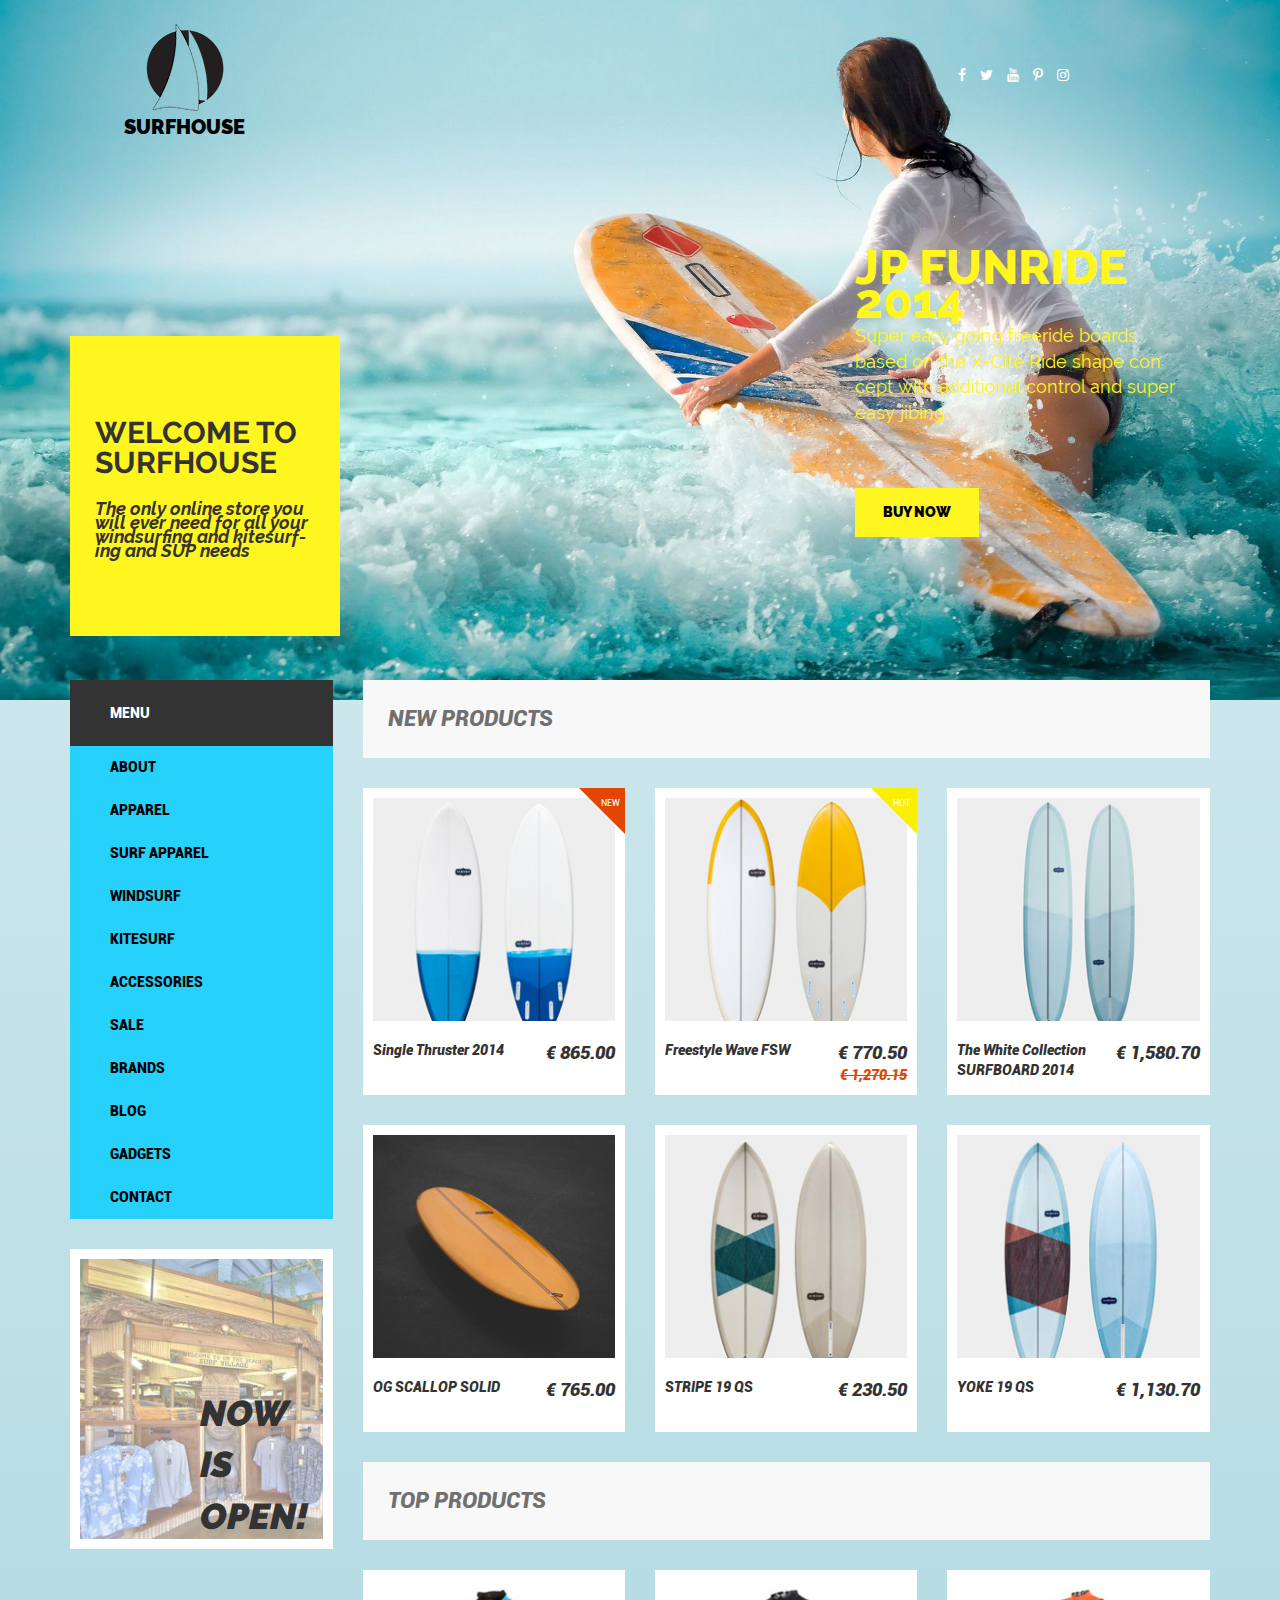
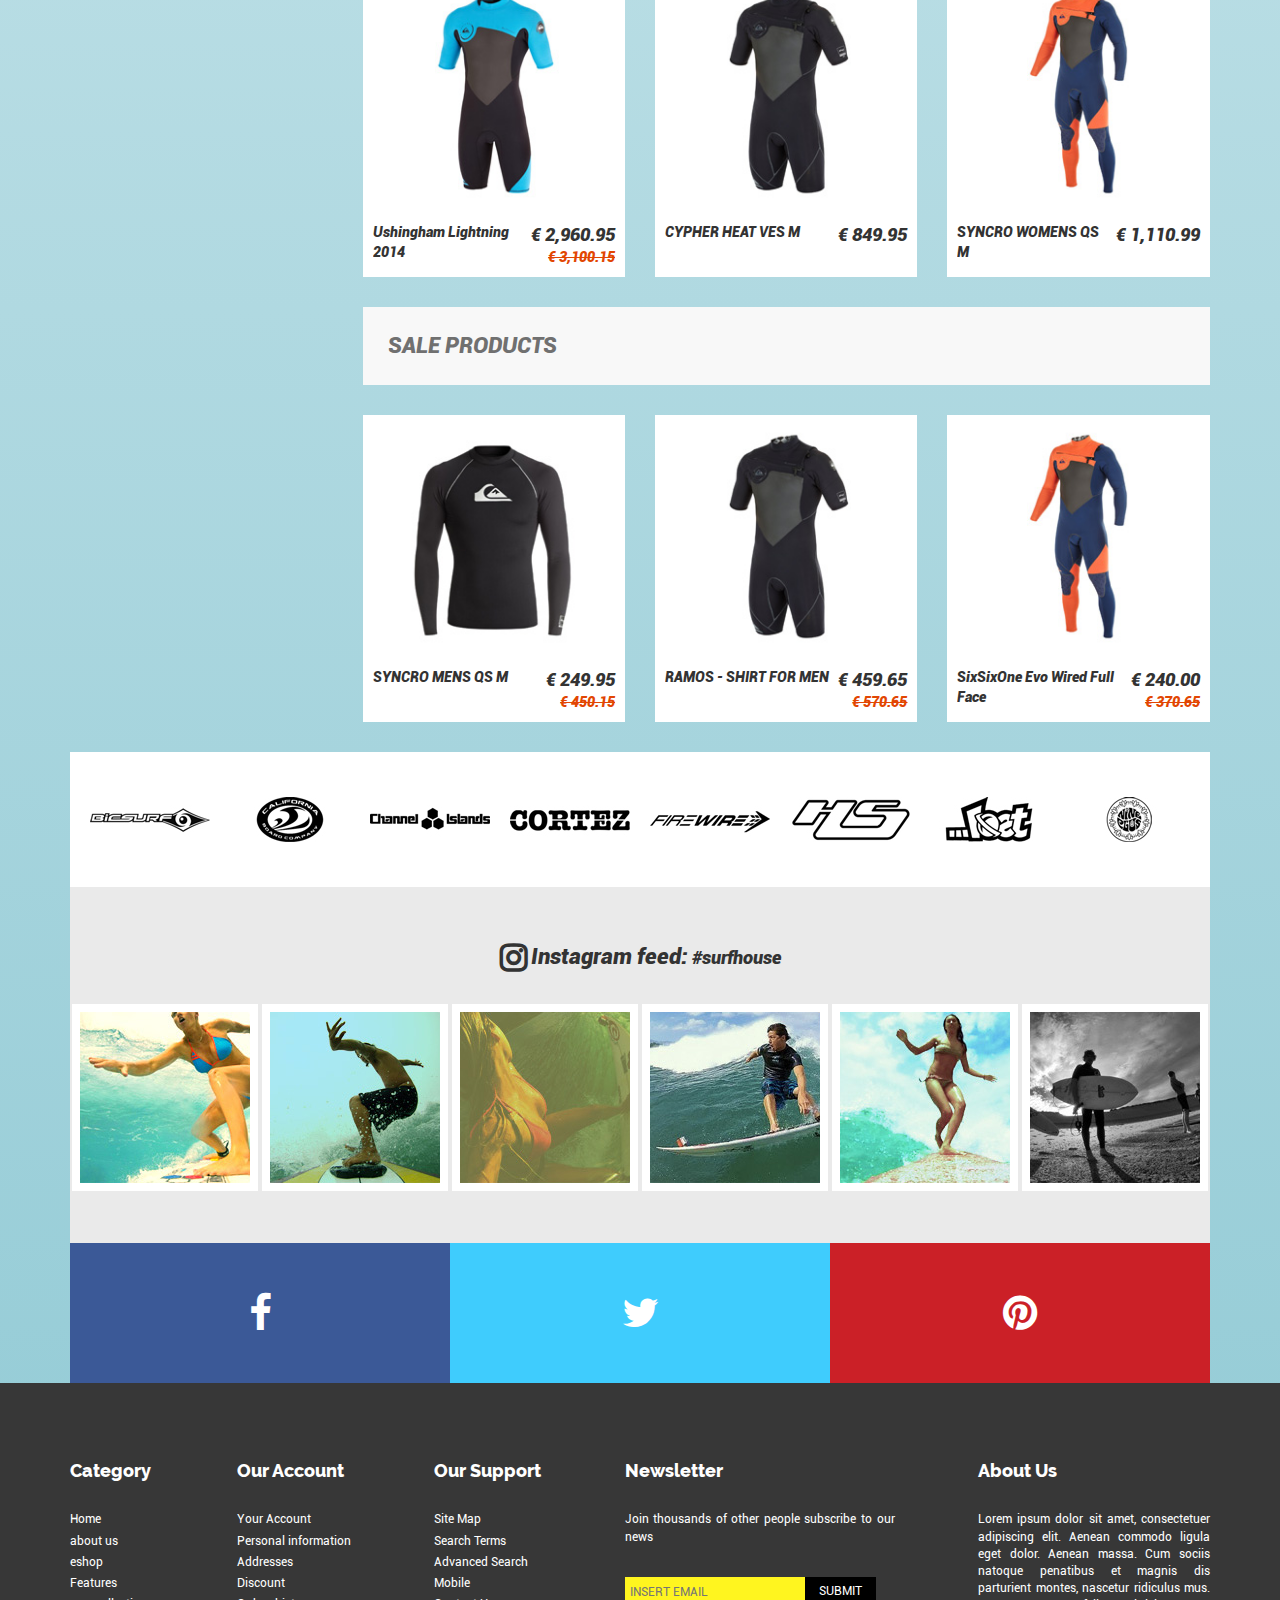
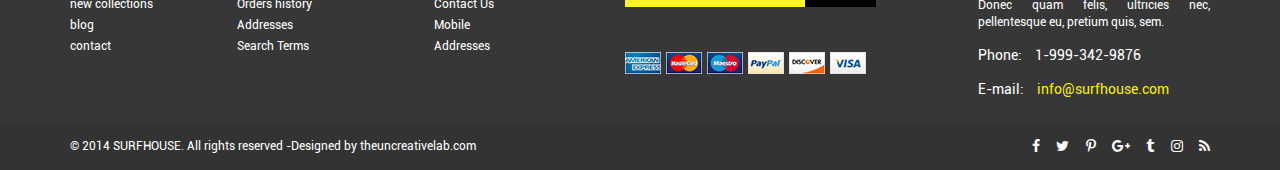
<file: Серфинг/index.html>
<!DOCTYPE html>
<html>
    <head>
        <meta charset="UTF-8">
        <meta name="viewport" content="width=device-width, initial-scale=1">
        <title>Title</title>
        <link rel="stylesheet" href="packages/font-awesome-4.7.0/css/font-awesome.min.css">
        <link rel="stylesheet" href="packages/bootstrap-3.3.7-dist/css/bootstrap.min.css">
        <link rel="stylesheet" href="styles/style.css">
    </head>
    <body>
        <div class="header">
            <div class="container">
                <nav class="navbar navbar-default xsNavBar visible-xs">
                    <div class="container-fluid">
                        
                        <div class="navbar-header">
                            <button type="button" class="navbar-toggle collapsed"
                                    data-toggle="collapse"
                                    data-target="#bs-example-navbar-collapse-1"
                                    aria-expanded="false">
                                <span class="sr-only">Toggle navigation</span>
                                <span class="icon-bar"></span>
                                <span class="icon-bar"></span>
                                <span class="icon-bar"></span>
                            </button>
                            <a class="navbar-brand xsLogo" href="#">Surfhouse</a>
                        </div>

                        <!-- Collect the nav links, forms, and other content for toggling -->
                        <div class="collapse navbar-collapse" id="bs-example-navbar-collapse-1">
                            <ul class="nav navbar-nav">
                                <li><a href="#">About</a></li>
                                <li><a href="#">Apparel</a></li>
                                <li><a href="#">Surf Apparel</a></li>
                                <li><a href="#">Windsurf</a></li>
                                <li><a href="#">Kitesurf</a></li>
                                <li><a href="#">Accessories</a></li>
                                <li><a href="#">Sale</a></li>
                                <li><a href="#">Brands</a></li>
                                <li><a href="#">Blog</a></li>
                                <li><a href="#">Gadgets</a></li>
                                <li><a href="#">Contact</a></li>
                            </ul>
                        </div><!-- /.navbar-collapse -->
                    </div><!-- /.container-fluid -->
                </nav>
                <a href="#" class="logo hidden-xs">Surfhouse</a>
                <div class="welcomeWrap">
                    <div class="welcome">
                        Welcome to surfhouse
                    </div>
                    <div class="welcomeText">
                        The only online store you<br>
                        will ever need for all your<br>
                        windsurfing and kitesurf-<br>
                        ing and SUP needs
                    </div>
                </div>
                <div class="socialIconsWrap">
                    <a href="#">
                        <i class="fa fa-facebook" aria-hidden="true"></i>
                    </a>
                    <a href="#">
                        <i class="fa fa-twitter" aria-hidden="true"></i>
                    </a>
                    <a href="#">
                        <i class="fa fa-youtube" aria-hidden="true"></i>
                    </a>
                    <a href="#">
                        <i class="fa fa-pinterest-p" aria-hidden="true"></i>
                    </a>
                    <a href="#">
                        <i class="fa fa-instagram" aria-hidden="true"></i>
                    </a>
                </div>
                <div class="funrideWrap">
                    <div class="funrideHead">
                        Jp Funride<br>
                        2014
                    </div>
                    <div class="funrideDesc">
                        Super easy going freeride boards<br>
                        based on the X-Cite Ride shape con<br>
                        cept with additional control and super<br>
                        easy jibing.
                    </div>
                    <a class="funrideBuyBtn" href="#">Buy now</a>
                </div>
            </div>
        </div>

        <div class="container content">
            <div class="row">
                <div class="col-lg-3 col-sm-4">
                    <ul class="hidden-xs mainMenu">
                        <li><a href="#">Menu</a></li>
                        <li><a href="#">About</a></li>
                        <li><a href="#">Apparel</a></li>
                        <li><a href="#">Surf Apparel</a></li>
                        <li><a href="#">Windsurf</a></li>
                        <li><a href="#">Kitesurf</a></li>
                        <li><a href="#">Accessories</a></li>
                        <li><a href="#">Sale</a></li>
                        <li><a href="#">Brands</a></li>
                        <li><a href="#">Blog</a></li>
                        <li><a href="#">Gadgets</a></li>
                        <li><a href="#">Contact</a></li>
                    </ul>
                    <div class="nowIsOpen">
                        <div class="nowIsOpenInside">
                            <span>
                                Now<br>
                                is<br>
                                open!
                            </span>
                        </div>
                    </div>
                </div>
                <div class="col-lg-9 col-sm-8">
                    <div class="contentHeader newProductsHeader">
                        New products
                    </div>
                    <div class="row">
                        <div class="col-lg-4 col-md-6 productUnitCol">
                            <div class="productUnit">
                                <div class="productCornerNew">new</div>
                                <img class="productImg" src="images/products/surf1.jpg" alt="surf1">
                                <div class="nameAndPriceWrap">
                                    <div class="productName">
                                        Single Thruster 2014
                                    </div>
                                    <div class="productPriceWrap">
                                        <div class="actualPrice">
                                            &euro;&nbsp;865.00
                                        </div>
                                    </div>
                                </div>
                            </div>
                        </div>
                        <div class="col-lg-4 col-md-6 productUnitCol">
                            <div class="productUnit">
                                <div class="productCornerHot">hot</div>
                                <img class="productImg" src="images/products/surf2.jpg" alt="surf2">
                                <div class="nameAndPriceWrap">
                                    <div class="productName">
                                        Freestyle Wave FSW
                                    </div>
                                    <div class="productPriceWrap">
                                        <div class="actualPrice">
                                            &euro;&nbsp;770.50
                                        </div>
                                        <div class="oldPrice">
                                            &euro;&nbsp;1,270.15
                                        </div>
                                    </div>
                                </div>
                            </div>
                        </div>
                        <div class="col-lg-4 col-md-6 productUnitCol">
                            <div class="productUnit">
                                <img class="productImg" src="images/products/surf3.jpg" alt="surf3">
                                <div class="nameAndPriceWrap">
                                    <div class="productName">
                                        The White Collection
                                        SURFBOARD 2014
                                    </div>
                                    <div class="productPriceWrap">
                                        <div class="actualPrice">
                                            &euro;&nbsp;1,580.70
                                        </div>
                                    </div>
                                </div>
                            </div>
                        </div>
                        <div class="col-lg-4 col-md-6 productUnitCol">
                            <div class="productUnit">
                                <img class="productImg" src="images/products/surf4.jpg" alt="surf4">
                                <div class="nameAndPriceWrap">
                                    <div class="productName">
                                        OG SCALLOP SOLID
                                    </div>
                                    <div class="productPriceWrap">
                                        <div class="actualPrice">
                                            &euro;&nbsp;765.00
                                        </div>
                                    </div>
                                </div>
                            </div>
                        </div>
                        <div class="col-lg-4 col-md-6 productUnitCol">
                            <div class="productUnit">
                                <img class="productImg" src="images/products/surf5.jpg" alt="surf5">
                                <div class="nameAndPriceWrap">
                                    <div class="productName">
                                        STRIPE 19 QS
                                    </div>
                                    <div class="productPriceWrap">
                                        <div class="actualPrice">
                                            &euro;&nbsp;230.50
                                        </div>
                                    </div>
                                </div>
                            </div>
                        </div>
                        <div class="col-lg-4 col-md-6 productUnitCol">
                            <div class="productUnit">
                                <img class="productImg" src="images/products/surf6.jpg" alt="surf6">
                                <div class="nameAndPriceWrap">
                                    <div class="productName">
                                        YOKE 19 QS
                                    </div>
                                    <div class="productPriceWrap">
                                        <div class="actualPrice">
                                            &euro;&nbsp;1,130.70
                                        </div>
                                    </div>
                                </div>
                            </div>
                        </div>
                    </div>
                    <div class="contentHeader">
                        Top products
                    </div>
                    <div class="row">
                        <div class="col-lg-4 col-md-6 productUnitCol">
                            <div class="productUnit">
                                <img class="productImg" src="images/products/springsuit1.jpg"
                                     alt="springsuit1">
                                <div class="nameAndPriceWrap">
                                    <div class="productName">
                                        Ushingham
                                        Lightning 2014
                                    </div>
                                    <div class="productPriceWrap">
                                        <div class="actualPrice">
                                            &euro;&nbsp;2,960.95
                                        </div>
                                        <div class="oldPrice">
                                            &euro;&nbsp;3,100.15
                                        </div>
                                    </div>
                                </div>
                            </div>
                        </div>
                        <div class="col-lg-4 col-md-6 productUnitCol">
                            <div class="productUnit">
                                <img class="productImg" src="images/products/springsuit2.jpg"
                                     alt="springsuit2">
                                <div class="nameAndPriceWrap">
                                    <div class="productName">
                                        CYPHER HEAT VES M
                                    </div>
                                    <div class="productPriceWrap">
                                        <div class="actualPrice">
                                            &euro;&nbsp;849.95
                                        </div>
                                    </div>
                                </div>
                            </div>
                        </div>
                        <div class="col-lg-4 col-md-6 productUnitCol">
                            <div class="productUnit">
                                <img class="productImg" src="images/products/springsuit3.jpg"
                                     alt="springsuit3">
                                <div class="nameAndPriceWrap">
                                    <div class="productName">
                                        SYNCRO WOMENS
                                        QS M
                                    </div>
                                    <div class="productPriceWrap">
                                        <div class="actualPrice">
                                            &euro;&nbsp;1,110.99
                                        </div>
                                    </div>
                                </div>
                            </div>
                        </div>
                    </div>
                    <div class="contentHeader">
                        Sale products
                    </div>
                    <div class="row">
                        <div class="col-lg-4 col-md-6 productUnitCol">
                            <div class="productUnit">
                                <img class="productImg" src="images/products/rashguard.jpg"
                                     alt="rashguard">
                                <div class="nameAndPriceWrap">
                                    <div class="productName">
                                        SYNCRO MENS QS M
                                    </div>
                                    <div class="productPriceWrap">
                                        <div class="actualPrice">
                                            &euro;&nbsp;249.95
                                        </div>
                                        <div class="oldPrice">
                                            &euro;&nbsp;450.15
                                        </div>
                                    </div>
                                </div>
                            </div>
                        </div>
                        <div class="col-lg-4 col-md-6 productUnitCol">
                            <div class="productUnit">
                                <img class="productImg" src="images/products/springsuit2.jpg"
                                     alt="springsuit2">
                                <div class="nameAndPriceWrap">
                                    <div class="productName">
                                        RAMOS - SHIRT FOR MEN
                                    </div>
                                    <div class="productPriceWrap">
                                        <div class="actualPrice">
                                            &euro;&nbsp;459.65
                                        </div>
                                        <div class="oldPrice">
                                            &euro;&nbsp;570.65
                                        </div>
                                    </div>
                                </div>
                            </div>
                        </div>
                        <div class="col-lg-4 col-md-6 productUnitCol">
                            <div class="productUnit">
                                <img class="productImg" src="images/products/springsuit3.jpg"
                                     alt="springsuit3">
                                <div class="nameAndPriceWrap">
                                    <div class="productName">
                                        SixSixOne Evo Wired Full Face
                                    </div>
                                    <div class="productPriceWrap">
                                        <div class="actualPrice">
                                            &euro;&nbsp;240.00
                                        </div>
                                        <div class="oldPrice">
                                            &euro;&nbsp;370.65
                                        </div>
                                    </div>
                                </div>
                            </div>
                        </div>
                    </div>
                </div>
            </div>
            <div class="row">
                <div class="container-fluid">
                    <div class="brands">
                        <img src="images/brands/Bic-surf_1.jpg" alt="">
                        <img src="images/brands/CBC_1.jpg" alt="">
                        <img src="images/brands/Channel-Islands_2.jpg" alt="">
                        <img src="images/brands/Cortez_1.jpg" alt="">
                        <img src="images/brands/Firewire_1.jpg" alt="">
                        <img src="images/brands/Haydenshapes_1.jpg" alt="">
                        <img src="images/brands/Lost.jpg" alt="">
                        <img class="hidden-md" src="images/brands/Nine-Plus_1.jpg" alt="">
                    </div>
                </div>
            </div>

            <div class="instagramFeedWrap">
                <div class="instaFeedHead">
                    <i class="fa fa-instagram"></i>
                    <span>Instagram feed:</span> #surfhouse
                </div>
                <div class="instaFeedImages">
                    <img src="images/instaFeed/1.jpg" alt="">
                    <img src="images/instaFeed/2.jpg" alt="">
                    <img src="images/instaFeed/3.jpg" alt="">
                    <img src="images/instaFeed/4.jpg" alt="">
                    <img src="images/instaFeed/5.jpg" alt="">
                    <img src="images/instaFeed/6.jpg" alt="">
                </div>
            </div>

            <div class="socialButtonsWrap">
                <a href="#">
                    <i class="fa fa-facebook"></i>
                </a>
                <a href="#">
                    <i class="fa fa-twitter"></i>
                </a>
                <a href="#">
                    <i class="fa fa-pinterest"></i>
                </a>
            </div>
        </div>
        <div class="footer">
            <div class="container footerInside">
                <div class="footerColumn">
                    <div class="columnHead">
                        Category
                    </div>
                    <div class="columnLinks">
                        <a href="#">Home</a>
                        <a href="#">about us</a>
                        <a href="#">eshop</a>
                        <a href="#">Features</a>
                        <a href="#">new collections</a>
                        <a href="#">blog</a>
                        <a href="#">contact</a>
                    </div>
                </div>
                <div class="footerColumn">
                    <div class="columnHead">
                        Our Account
                    </div>
                    <div class="columnLinks">
                        <a href="#">Your Account</a>
                        <a href="#">Personal information</a>
                        <a href="#">Addresses</a>
                        <a href="#">Discount</a>
                        <a href="#">Orders history</a>
                        <a href="#">Addresses</a>
                        <a href="#">Search Terms</a>
                    </div>
                </div>
                <div class="footerColumn">
                    <div class="columnHead">
                        Our Support
                    </div>
                    <div class="columnLinks">
                        <a href="#">Site Map</a>
                        <a href="#">Search Terms</a>
                        <a href="#">Advanced Search</a>
                        <a href="#">Mobile</a>
                        <a href="#">Contact Us</a>
                        <a href="#">Mobile</a>
                        <a href="#">Addresses</a>
                    </div>
                </div>
                <div class="footerColumn newsLetter">
                    <div class="columnHead">
                        Newsletter
                    </div>
                    <div class="columnNewsLetter">
                        <div class="newsLetterText">
                            Join thousands of other people subscribe to our news
                        </div>
                        <input type="text" placeholder="INSERT EMAIL">
                        <button>SUBMIT</button>
                        <div class="cardsWrap">
                            <img src="images/paymentMethods/american-express.jpg" alt="">
                            <img src="images/paymentMethods/master-card.jpg" alt="">
                            <img src="images/paymentMethods/maestro.jpg" alt="">
                            <img src="images/paymentMethods/paypal.jpg" alt="">
                            <img src="images/paymentMethods/discover.jpg" alt="">
                            <img src="images/paymentMethods/visa.jpg" alt="">
                        </div>
                    </div>
                </div>
                <div class="footerColumn about">
                    <div class="columnHead">
                        About Us
                    </div>
                    <div class="columnAboutUs">
                        <div class="aboutText">
                            Lorem ipsum dolor sit amet, consectetuer adipiscing elit. Aenean commodo
                            ligula eget dolor. Aenean massa. Cum sociis natoque penatibus et magnis dis
                            parturient montes, nascetur ridiculus mus. Donec quam felis, ultricies nec,
                            pellentesque eu, pretium quis, sem.
                        </div>
                        <div class="aboutPhone">
                            <span>Phone:</span> 1-999-342-9876
                        </div>
                        <div class="aboutEmail">
                            <span>E-mail:</span> info@surfhouse.com
                        </div>
                    </div>
                </div>
            </div>
        </div>
        <div class="footerCopyrights">
            <div class="container copyrightsInside">
                <div class="footerCopySign">
                    &copy; 2014  SURFHOUSE. All rights reserved <span class="hidden-xs">-</span><br class="visible-xs">Designed by theuncreativelab.com
                </div>
                <div class="footerSocials">
                    <i class="fa fa-facebook"></i>
                    <i class="fa fa-twitter"></i>
                    <i class="fa fa-pinterest-p"></i>
                    <i class="fa fa-google-plus"></i>
                    <i class="fa fa-tumblr"></i>
                    <i class="fa fa-instagram"></i>
                    <i class="fa fa-feed"></i>
                </div>
            </div>
        </div>

        <script src="packages/jquery/jquery-1.12.4.min.js"></script>
        <script src="packages/bootstrap-3.3.7-dist/js/bootstrap.min.js"></script>
    </body>
</html>
</file>
<file: Серфинг/styles/style.css>
@font-face {
    font-family: "Raleway Black";
    src: url(../fonts/Raleway-Black.ttf);
}

@font-face {
    font-family: "Raleway Black Italic";
    src: url(../fonts/Raleway-Black-Italic.ttf);
}

@font-face {
    font-family: "Raleway Bold";
    src: url(../fonts/Raleway-Bold.ttf);
}

@font-face {
    font-family: "Raleway Bold Italic";
    src: url(../fonts/Raleway-Bold-Italic.ttf);
}

@font-face {
    font-family: "Raleway Extra Bold";
    src: url(../fonts/Raleway-ExtraBold.ttf);
}

@font-face {
    font-family: "Raleway Regular";
    src: url(../fonts/Raleway-Regular.ttf);
}

@font-face {
    font-family: "Roboto Black";
    src: url(../fonts/Roboto-Black.ttf);
}

@font-face {
    font-family: "Roboto Black Italic";
    src: url(../fonts/Roboto-Black-Italic.ttf);
}

@font-face {
    font-family: "Roboto Bold";
    src: url(../fonts/Roboto-Bold.ttf);
}

@font-face {
    font-family: "Roboto Regular";
    src: url(../fonts/Roboto-Regular.ttf);
}

body {
    margin: 0;
    /* Permalink - use to edit and share this gradient: http://colorzilla.com/gradient-editor/#dbeef2+0,8fc9d4+100 */
    background: rgb(219,238,242); /* Old browsers */
    background: -moz-linear-gradient(top, rgba(219,238,242,1) 0%, rgba(143,201,212,1) 100%); /* FF3.6-15 */
    background: -webkit-linear-gradient(top, rgba(219,238,242,1) 0%,rgba(143,201,212,1) 100%); /* Chrome10-25,Safari5.1-6 */
    background: linear-gradient(to bottom, rgba(219,238,242,1) 0%,rgba(143,201,212,1) 100%); /* W3C, IE10+, FF16+, Chrome26+, Opera12+, Safari7+ */
    filter: progid:DXImageTransform.Microsoft.gradient( startColorstr='#dbeef2', endColorstr='#8fc9d4',GradientType=0 ); /* IE6-9 */
}

.header {
    height: 700px;
    background: url(../images/indexBack.jpg) center center;
    background-size: cover;
}

@media (max-width: 767px) {
    .header {
        height: 835px;
    }
}

.header .container {
    position: relative;
}

.logo {
    display: block;
    width: 121px;
    height: 111px;
    position: absolute;
    left: 69px;
    top: 24px;
    background: url(../images/logoWithoutSign.png) no-repeat center top;
    padding-top: 89px;
    font-size: 20px;
    font-family: "Raleway Black", sans-serif;
    text-transform: uppercase;
    color: black;
}

.logo:hover {
    color: black;
    text-decoration: none;
}

.welcomeWrap {
    background-color: #fff51f;
    width: 270px;
    height: 300px;
    position: absolute;
    top: 336px;
    padding: 82px 25px 0 25px;
    box-sizing: border-box;
}

@media (min-width: 768px) and (max-width: 991px) {
    .welcomeWrap {
        top: 250px;
    }
}

@media (max-width: 767px) {
    .welcomeWrap {
        top: 111px;
        left: 15px;
    }
}

.welcome {
    font-family: "Raleway Bold", sans-serif;
    color: #333333;
    font-size: 30px;
    line-height: 30px;
    text-transform: uppercase;
}

.welcomeText {
    font-family: "Raleway Bold Italic", sans-serif;
    font-size: 18px;
    line-height: 14px;
    margin-top: 24px;
    color: #333;
}

.navbar-brand.xsLogo {
    font-size: 20px;
    font-family: "Raleway Black", sans-serif;
    text-transform: uppercase;
    color: black;
    background: url(../images/logoWithoutSign.png) no-repeat 15px center;
    background-size: 15%;
    padding-left: 55px;
}

.navbar-brand.xsLogo:hover {
    color: black;
}

.navbar-default .navbar-toggle:focus,
.navbar-default .navbar-toggle:hover {
    background-color: #fff;
}

.xsNavBar {
    border: none;
    z-index: 1;
    margin: 0 -15px;
}

.socialIconsWrap {
    position: absolute;
    right: 131px;
    top: 50px;
    padding: 15px;
}

@media (max-width: 767px) {
    .socialIconsWrap {
        top: 50px;
        left: 15px;
        min-width: 80%;
    }

    .socialIconsWrap a i {
        font-size: 30px;
    }
}

.socialIconsWrap a {
    text-decoration: none;
}

.socialIconsWrap i {
    color: #fff;
    margin-right: 10px;
}

.socialIconsWrap i:hover {
    color: #abeafa;
}

.funrideWrap {
    position: absolute;
    right: 50px;
    top: 250px;
}

@media (max-width: 767px) {
    .funrideWrap {
        left: 15px;
        top: 425px;
    }
}

.funrideHead {
    font-family: "Raleway Extra Bold", sans-serif;
    color: #fff51f;
    font-size: 48px;
    line-height: 34px;
    text-transform: uppercase;
}

.funrideDesc {
    font-family: "Raleway Regular", sans-serif;
    color: #fff51f;
    font-size: 18px;
    margin-top: 5px;    
}

.funrideBuyBtn {
    background-color: #fff51f;
    width: 124px;
    height: 49px;
    display: block;
    line-height: 49px;
    text-decoration: none;
    text-align: center;
    font-size: 14px;
    font-family: "Raleway Black", sans-serif;
    text-transform: uppercase;
    color: #000;
    margin-top: 62px;
}

.funrideBuyBtn:hover {
    color: #fff51f;
    background-color: #000;
}

.content {
    margin-top: -20px;
}

@media (max-width: 767px) {
    .content {
        margin-top: 0;
    }
}

.mainMenu {
    background-color: #26d2fc;
    margin: 0;
    padding: 0;
    list-style: none;
}

.mainMenu li {
    height: 43px;
    width: 100%;
}

.mainMenu li:first-child {
    height: 66px;
    background: #333;
}

.mainMenu li:first-child a {
    color: #fff;
    line-height: 66px;
}

.mainMenu li a {
    display: block;
    height: inherit;
    text-transform: uppercase;
    font-family: "Roboto Black", sans-serif;
    font-size: 14px;
    color: #000;
    text-decoration: none;
    padding: 0 40px;
    box-sizing: border-box;
    line-height: 43px;
}

.mainMenu li a:hover {
    background-color: #333;
    color: #fff;
}

.nowIsOpen {
    margin-top: 30px;
    height: 300px;
    background: #fff;
    padding: 10px;
    box-sizing: border-box;
}

@media (max-width: 767px) {
    .nowIsOpen {
        margin-top: 15px;
    }
}

.nowIsOpenInside {
    width: 100%;
    height: 100%;
    position: relative;
    background: url(../images/store.jpg) no-repeat center;
    background-size: cover;
}

.nowIsOpen span {
    font-family: "Raleway Black Italic", sans-serif;
    font-size: 36px;
    text-transform: uppercase;
    position: absolute;
    top: 129px;
    right: 15px;
    color: #333;
}

.contentHeader {
    height: 78px;
    line-height: 78px;
    padding: 0 25px;
    box-sizing: border-box;
    background: #f8f8f8;
    font-family: "Roboto Black Italic", sans-serif;
    font-size: 22px;
    text-transform: uppercase;
    color: #707070;
    margin-bottom: 30px;
}

@media (max-width: 767px) {
    .newProductsHeader {
        margin-top: 15px;
        margin-bottom: 15px;
    }
}

@media (min-width: 583px) and (max-width: 767px) {
    .productUnitCol {
        width: 50%;
        float: left;
    }
}

.productUnit {
    background-color: #ffffff;
    margin-bottom: 30px;
    padding: 10px;
    box-sizing: border-box;
    position: relative;
}

.productCornerNew,
.productCornerHot {
    font-family: "Roboto Regular", sans-serif;
    font-size: 9px;
    color: #fff;
    padding: 9px 0 0 22px;
    box-sizing: border-box;
    text-transform: uppercase;
    width: 46px;
    height: 46px;
    position: absolute;
    right: 0;
    top: 0;
    z-index: 1;
}

.productCornerNew {
    background: url(../images/new-corner.png) no-repeat;
}

.productCornerHot {
    background: url(../images/hot-corner.png) no-repeat;
}

.productImg {
    width: 100%;
    margin-bottom: 19px;
}

.nameAndPriceWrap {
    display: flex;
    flex-direction: row;
    justify-content: space-between;
    align-items: flex-start;
    min-height: 45px;
}

.productName {
    font-family: "Roboto Black Italic", sans-serif;
    font-size: 14px;
    color: #333;
    max-height: 2.8em;
    overflow: hidden;
    padding-right: 5px;
    box-sizing: border-box;
}

.productPriceWrap {
    font-family: "Roboto Black Italic", sans-serif;
    color: #333;
    text-align: right;
}

.actualPrice {
    font-size: 18px;
    max-height: 25px;
}

.oldPrice {
    color: #e24602;
    font-size: 14px;
    text-decoration: line-through;
}

.brands {
    background: #fff;
    display: flex;
    flex-wrap: wrap;
    justify-content: space-between;
    align-items: center;
    padding: 40px 15px;
}

.brands img {
    margin: 5px;
}

.instagramFeedWrap {
    background-color: #eaeaea;
    padding: 50px 0;
    box-sizing: border-box;
}

.instaFeedHead {
    width: 100%;
    text-align: center;
    font-size: 18px;
    font-family: "Roboto Black Italic", sans-serif;
}

.instaFeedHead i {
    font-size: 32px;
    font-weight: bold;
    position: relative;
    top: 5px;
}

.instaFeedHead span {
    font-size: 22px;
}

.instaFeedImages {
    margin-top: 29px;
    display: flex;
    flex-wrap: wrap;
    justify-content: center;
}

.instaFeedImages img {
    padding: 8px;
    background: #fff;
    margin: 2px;
}

.socialButtonsWrap {
    display: flex;
}

@media (max-width: 767px) {
    .socialButtonsWrap {
        flex-direction: column;
        align-items: stretch;
    }
}

.socialButtonsWrap a {
    display: flex;
    justify-content: center;
    align-items: center;
    width: calc(100%/3);
    height: inherit;
    text-decoration: none;
    color: #fff;
    font-size: 4rem;
    padding: 50px 0;
}

@media (max-width: 767px) {
    .socialButtonsWrap a {
        width: auto;
    }
}

.socialButtonsWrap a:nth-child(1) {
    background-color: #3b5997;
}

.socialButtonsWrap a:nth-child(2) {
    background-color: #3fccfd;
}

.socialButtonsWrap a:nth-child(3) {
    background-color: #cb2027;
}

.footer {
    min-height: 340px;
    background-color: #373737;
    color: white;
    text-align: justify;
}

.footer > .container:before,
.footer > .container:after {
    display: none;
}

.footerInside {
    display: flex;
    flex-wrap: wrap;
    justify-content: space-between;
    padding-top: 75px;
    box-sizing: border-box;
}

@media (max-width: 991px) {
    .footerColumn {
        flex-grow: 1;
        padding: 10px;
    }
}

@media all and (min-width: 768px) and (max-width: 991px) {
    .footerColumn:nth-child(1) {
        margin-left: -10px;
    }

    .footerColumn:nth-child(4) {
        margin-right: -10px;
    }

    .footerColumn:nth-child(5) {
        margin: 0 -10px;
    }
}

.newsLetter {
    width: 270px;
}

.about {
    width: 232px;
    color: #fff;
    font-family: "Roboto Regular", sans-serif;
}

.aboutText {
    font-size: 12px;
    text-align: justify;
}

.aboutPhone {
    font-size: 14px;
    margin-top: 14px;
}

.aboutPhone span,
.aboutEmail span {
    margin-right: 10px;
}

.aboutEmail {
    margin-top: 14px;
    color: #faef03;
    font-size: 14px;
}

.aboutEmail span {
    color: #fff;
}

.columnLinks a {
    font-family: "Roboto Regular", sans-serif;
    font-size: 12px;
    color: #fff;
    text-decoration: none;
    display: block;
    margin-bottom: 4px;
}

.columnHead {
    font-family: "Raleway Extra Bold", sans-serif;
    font-size: 18px;
    color: #fff;
    margin-bottom: 28px;
}

.columnNewsLetter {
    font-family: "Roboto Regular", sans-serif;
    font-size: 12px;
    color: #fff;
}

.newsLetterText {
    margin-bottom: 31px;
}

.columnNewsLetter input {
    background-color: #fff51f;
    width: 180px;
    height: 30px;
    outline: none;
    border: none;
    padding: 0 5px;
    box-sizing: border-box;
    float: left;
    color: black;
}

.columnNewsLetter button {
    width: 71px;
    height: 30px;
    background: #000;
    color: #fff;
    font-family: "Roboto Regular", sans-serif;
    font-size: 12px;
    text-transform: uppercase;
    border: 0;
    outline: none;
}

.columnNewsLetter button:hover {
    background: #fff;
    color: #000;
    cursor: pointer;
}

.cardsWrap {
    margin-top: 45px;
}

.cardsWrap img {
    float: left;
    margin-right: 5px;
}

.footerCopyrights {
    background: #333;
}

.copyrightsInside {
    min-height: 47px;
    color: #fff;
    display: flex;
    justify-content: space-between;
    align-items: center;
}

@media (max-width: 767px) {
    .copyrightsInside {
        flex-direction: column;
    }
}

.copyrightsInside > div {
    min-height: inherit;
}

.copyrightsInside:before,
.copyrightsInside:after {
    display: none;
}

.footerCopySign {
    font-size: 12px;
    line-height: 47px;
    font-family: "Roboto Regular", sans-serif;
}

.footerSocials {
    height: inherit;
    width: 178px;
    display: flex;
    justify-content: space-between;
    align-items: center;
}
</file>
